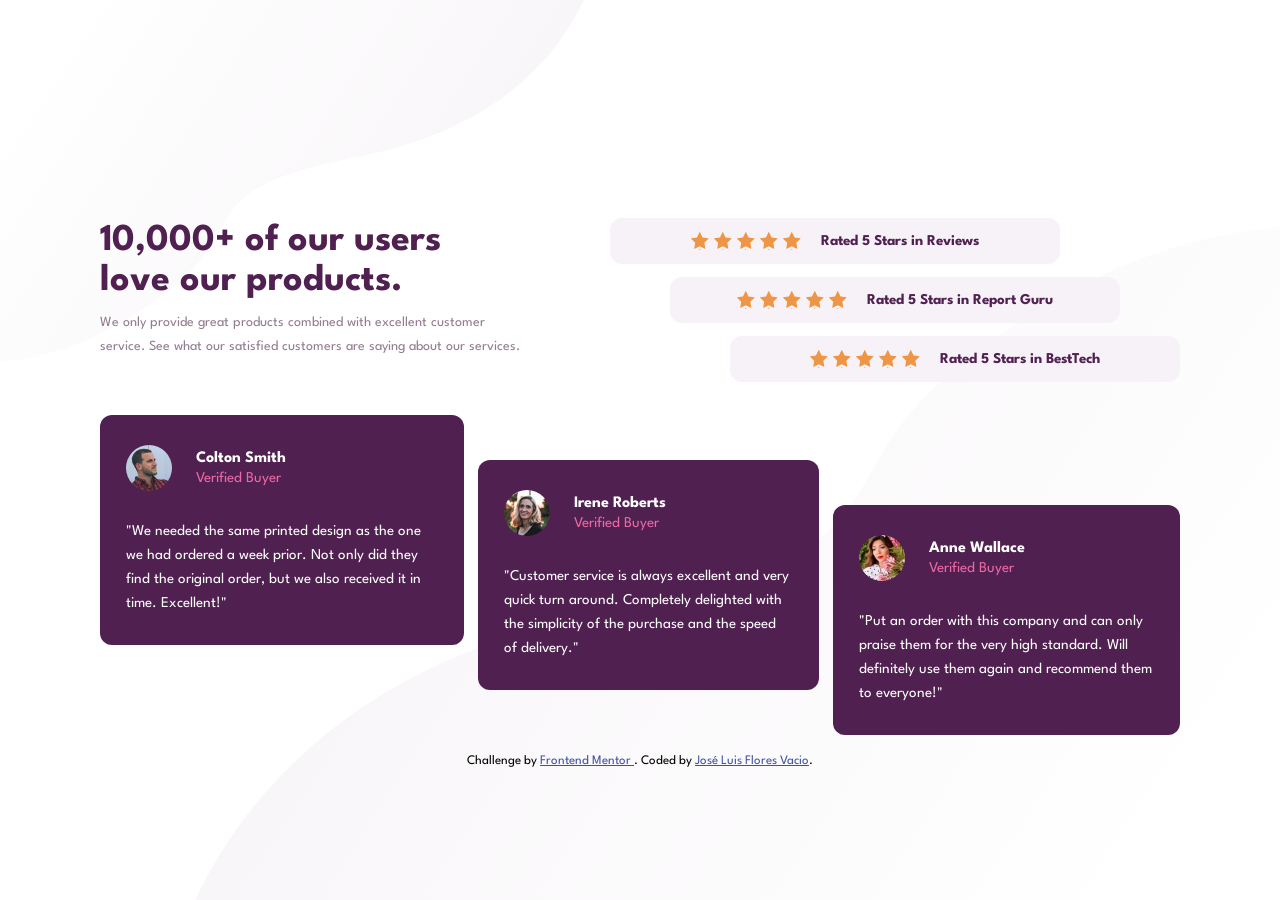
<file: dev/index.html>
<!DOCTYPE html>
<html lang="en">
  <head>
    <meta charset="UTF-8" />
    <meta name="viewport" content="width=device-width, initial-scale=1.0" />
    <!-- displays site properly based on user's device -->

    <link
      rel="icon"
      type="image/png"
      sizes="32x32"
      href="./images/favicon-32x32.png"
    />
    <link rel="preconnect" href="https://fonts.googleapis.com">
    <link rel="preconnect" href="https://fonts.gstatic.com" crossorigin>
    <link href="https://fonts.googleapis.com/css2?family=Spartan:wght@400;500;700&display=swap" rel="stylesheet">
    <link rel="stylesheet" href="./css/style.css">
    <link rel="stylesheet" href="./css/desktop.css" media="screen and (min-width: 960px)">

    <title>Jos&eacute; Luis Flores Vacio | Social proof section</title>

    <!-- Feel free to remove these styles or customise in your own stylesheet 👍 -->
    <style>
      .attribution {
        margin-top: 20px; 
        font-size: 13px;
        text-align: center;
      }
      .attribution a {
        color: hsl(228, 45%, 44%);
      }
    </style>
  </head>
  <body>
    <div>
      <header>
        <div>
          <h1 class="page__title">10,000+ of our users love our products.</h1>
          <p class="page__goal">
            We only provide great products combined with excellent customer service.
            See what our satisfied customers are saying about our services.
          </p>
        </div>
      
        <div class="page__rating">
          <div class="rating">
            <div class="rating__stars">
              <div class="rating__star"></div>
              <div class="rating__star"></div>
              <div class="rating__star"></div>
              <div class="rating__star"></div>
              <div class="rating__star"></div>
            </div>
            <h2 class="rating__title">Rated 5 Stars in Reviews</h2>
          </div>
          <div class="rating">
            <div class="rating__stars">
              <div class="rating__star"></div>
              <div class="rating__star"></div>
              <div class="rating__star"></div>
              <div class="rating__star"></div>
              <div class="rating__star"></div>
            </div>
            <h2 class="rating__title">Rated 5 Stars in Report Guru</h2>
          </div>
          <div class="rating">
            <div class="rating__stars">
              <div class="rating__star"></div>
              <div class="rating__star"></div>
              <div class="rating__star"></div>
              <div class="rating__star"></div>
              <div class="rating__star"></div>
            </div>
            <h2 class="rating__title">Rated 5 Stars in BestTech</h2>
          </div>
        </div>
      </header>
      <main>
        <section class="customers">
          <article class="customer-review">
            <div class="customer-review__head">
              <img src="./images/image-colton.jpg" alt="Profile img." class="profile__img">
              <div>
                <h3 class="profile__name">Colton Smith</h3>
                <span class="profile__status">Verified Buyer</span>
              </div>
            </div>
            <p class="customer-review__comment">
              "We needed the same printed design as the one we had ordered a week prior.
              Not only did they find the original order, but we also received it in time.
              Excellent!"
            </p>
          </article>
          <article class="customer-review">
            <div class="customer-review__head">
              <img src="./images/image-irene.jpg" alt="Profile img" class="profile__img">
              <div>
                <h3 class="profile__name">Irene Roberts</h3>
                <span class="profile__status">Verified Buyer</span>
              </div>
            </div>
            <p class="customer-review__comment">
              "Customer service is always excellent and very quick turn around. Completely
              delighted with the simplicity of the purchase and the speed of delivery."
            </p>
          </article>
          <article class="customer-review">
            <div class="customer-review__head">
              <img src="./images/image-anne.jpg" alt="Profile img" class="profile__img">
              <div>
                <h3 class="profile__name">Anne Wallace</h3>
                <span class="profile__status">Verified Buyer</span>
              </div>
            </div>
            <p class="customer-review__comment">
              "Put an order with this company and can only praise them for the very high
              standard. Will definitely use them again and recommend them to everyone!"
            </p>
          </article>
        </section>
      </main>

      <div class="attribution">
        Challenge by
        <a href="https://www.frontendmentor.io?ref=challenge" target="_blank">
          Frontend Mentor
          </a>. Coded by <a href="#">Jos&eacute; Luis Flores Vacio</a>.
      </div>
    </div>
  </body>
</html>
</file>
<file: dev/css/style.css>
:root {
    --primary-color: hsl(300, 43%, 22%);
    --bg-rating-color: hsl(300, 24%, 96%);
    --goal-color: hsl(303, 10%, 53%);
    --status-text-color: hsl(333, 80%, 67%);
}

* {
    margin: 0;
    padding: 0;
    box-sizing: border-box;
}

html {
    font-size: 62.5%;
}

body {
    display: flex;
    align-items: center;
    justify-content: center;
    min-width: 320px;
    min-height: 100vh;
    font-size: 1.5rem;
    font-weight: 400;
    font-family: 'Spartan', sans-serif;
    background: 
        url('../images/bg-pattern-top-mobile.svg'),
        url('../images/bg-pattern-bottom-mobile.svg'); 

    background-repeat: no-repeat, no-repeat;
    background-position: top left, bottom right;
}
header {
    display: flex;
    flex-direction: column;
    align-items: center;
    justify-content: center;
    width: 90%;
    margin: 0 auto 36px;
    padding-top: 55px;
}

.page__title {
    margin-bottom: 26px;
    font-size: 3.2rem;
    line-height: 3.4rem;
    font-weight: 700;
    text-align: center;
    color: var(--primary-color);
}

.page__goal {
    margin-bottom: 34px;
    line-height: 2.4rem;
    text-align: center;
    color: var(--goal-color);
}

.page__rating {
    width: 100%;
}

.rating {
    width: 100%;
    padding: 14px 0px;
    margin-bottom: 13px;
    text-align: center;
    background-color: var(--bg-rating-color);
    border-radius: 12px;
}

.rating__title {
    font-size: 1.5rem;
    color: var(--primary-color);
}

.rating__stars {
    display: flex;
    justify-content: center;
    gap: 5px;
    margin-bottom: 16px;
}

.rating__star {
    width: 18px;
    height: 18px;
    background: url('../images/icon-star.svg');
    background-size: contain
}


.customers {
    display: flex;
    flex-direction: column;
    width: 90%;
    margin: 0 auto;
    gap: 14px;
}

.customer-review {
    padding: 30px 26px;
    background-color: var(--primary-color);
    border-radius: 12px;
    color: white;
}

.customer-review__head {
    display: flex;
    align-items: center;
    margin-bottom: 28px;
    gap: 24px;
}

.customer-review__head .profile__img {
    height: 46px;
    width: 46px; 
    border-radius: 50%
}

.customer-review__head .profile__name {
    margin-bottom: 5px;
    font-size: 1.6rem;
    
}

.customer-review__head .profile__status {
    color: var(--status-text-color);
}

.customer-review__comment {
    line-height: 2.4rem;
}
</file>
<file: dev/css/desktop.css>
body {
    background: 
        url('../images/bg-pattern-top-desktop.svg'),
        url('../images/bg-pattern-bottom-desktop.svg');
    
        background-repeat: no-repeat, no-repeat;
        background-position: top left, bottom right;
}

body > div {
    max-width: 1200px;
}

header {
    flex-direction: row;
    justify-content: space-between;
    padding-top: 85px;
    margin-bottom: 20px
}

header > div {
    width: 420px
}



.page__title {
    font-size: 3.8rem;
    line-height: 4.0rem;
    margin-bottom: 10px;
    text-align: left;
    transition: transform 500ms ease-in-out;
}

header:hover .page__title {
    transform: scale(1.2);
}

.page__goal {
    font-size: 1.4rem;
    text-align: left;
}

.page__rating {
    display: flex;
    flex-direction: column;
    justify-content: space-between;
    width: 570px;
}

.rating:nth-child(1) {
    align-self: flex-start;
    transition: transform 0.6s ease-in;
}

.rating:nth-child(2) {
    align-self: center;
}

.rating:nth-child(3) {
    align-self: flex-end;
    transition: transform 0.52s ease-out 0.6s;
}

header:hover .rating:nth-child(1) {
    transform: translateX(120px)
}

header:hover .rating:nth-child(3) {
    transform: translateX(-120px)
}

.rating {
    display: flex;
    justify-content: center;
    align-items: center;
    gap: 20px;
    width: 450px;
}

.rating__stars {
    margin: 0;
}

.customers {
    flex-direction: row;
    height: 320px;
}

.customer-review:nth-child(1) {
    align-self: flex-start;
    transition: transform .9s linear;
}

.customer-review:nth-child(2) {
    align-self: center;
    transition: transform .9s linear;
}

.customer-review:nth-child(3) {
    align-self: flex-end;
    transition: transform .9s linear;
}

.customers:hover > .customer-review:nth-child(1) {
    transform: translateY(33px) scale(0.9);
}

.customers:hover > .customer-review:nth-child(2) {
    transform: scale(1.1);
}

.customers:hover > .customer-review:nth-child(3) {
    transform: translateY(-33px) scale(0.9);
}
</file>
